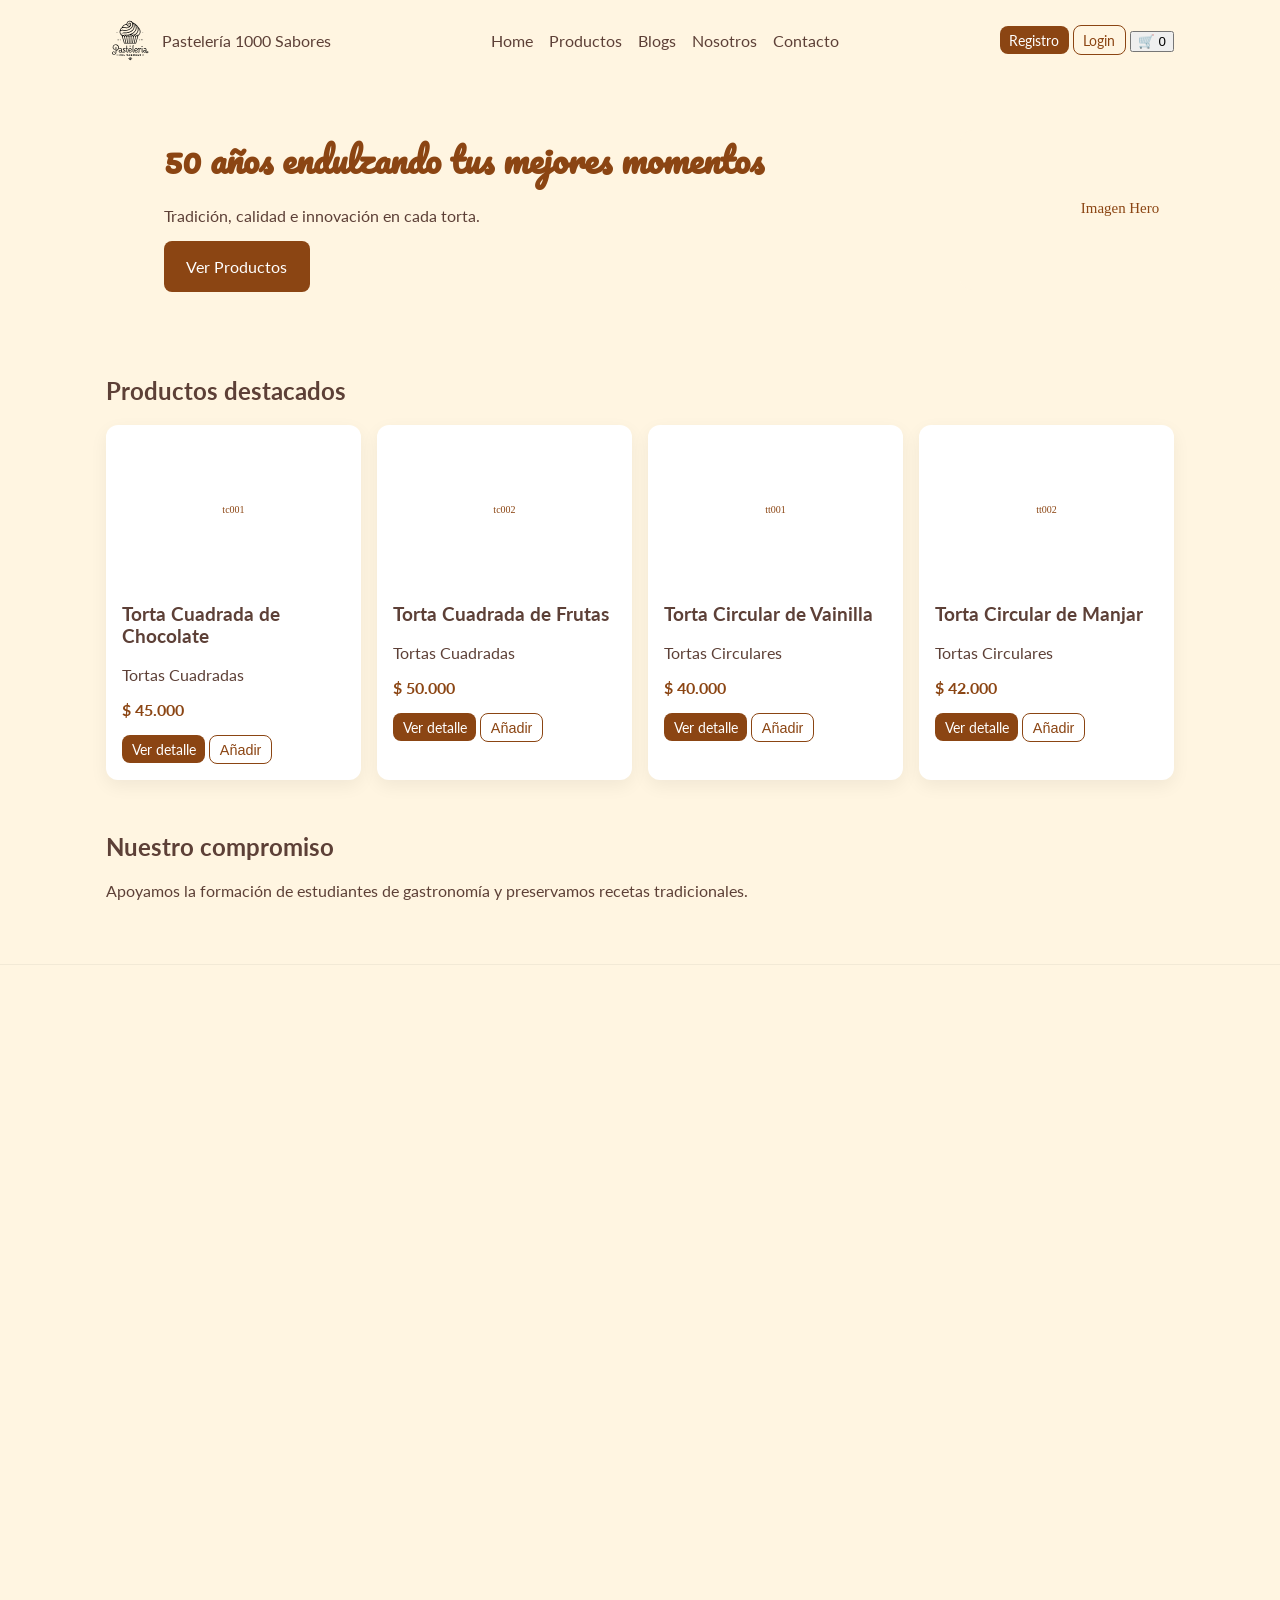
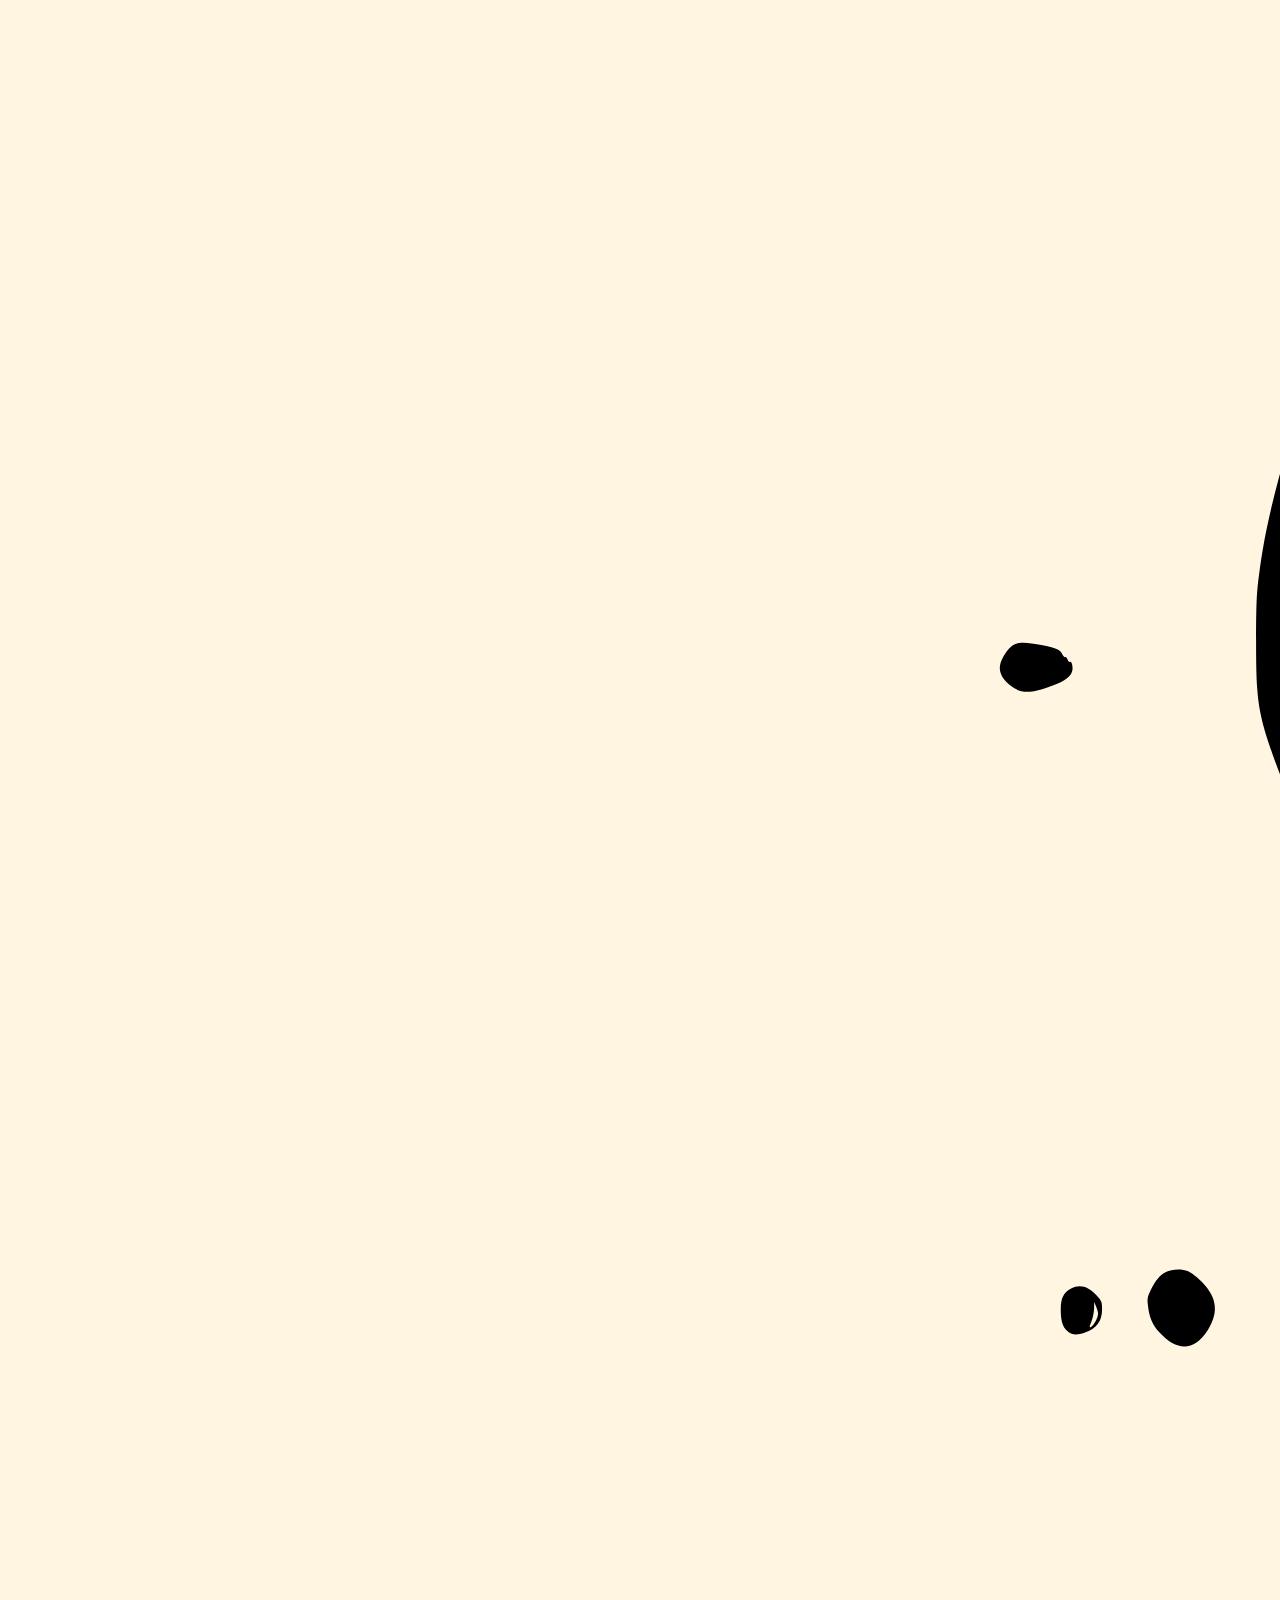
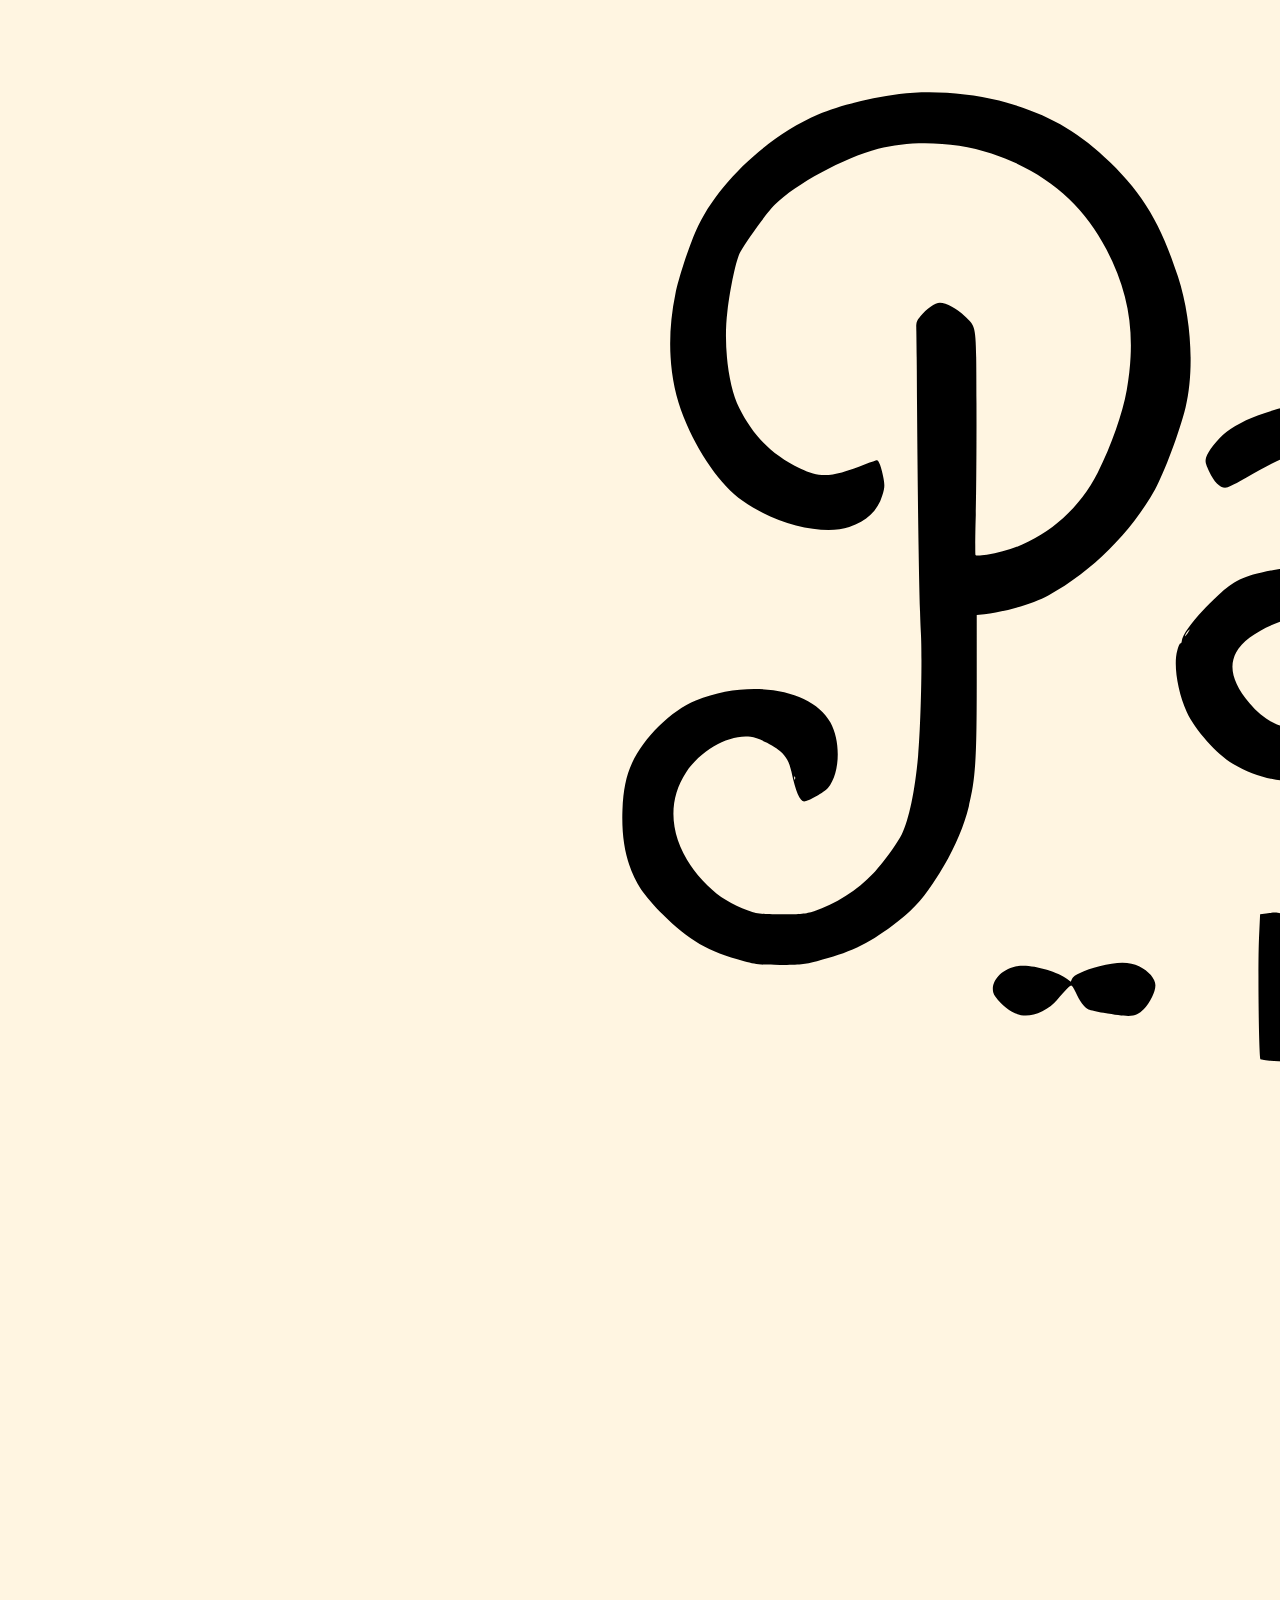
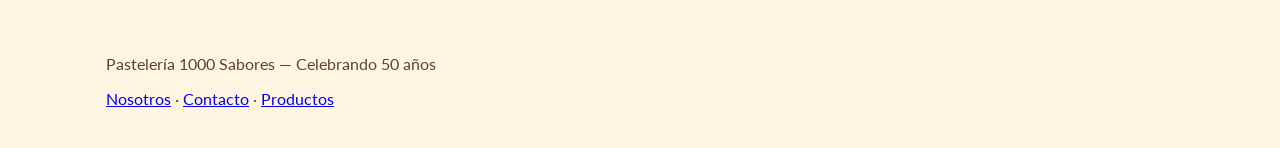
<file: index.html>
<!doctype html>
<html lang="es">
<head>
  <meta charset="utf-8" />
  <meta name="viewport" content="width=device-width,initial-scale=1" />
  <title>Pastelería 1000 Sabores — Home</title>
  <link href="https://fonts.googleapis.com/css2?family=Lato:wght@300;400;700&family=Pacifico&display=swap" rel="stylesheet">
  <link rel="stylesheet" href="css/style.css">
  <link rel="stylesheet" href="css/responsive.css">
</head>
<body>
  <header class="site-header">
    <div class="container header-inner">
      <a href="index.html" class="brand">
        <img src="assets/img/logo.svg" alt="logo" class="logo">
        <span class="brand-name">Pastelería 1000 Sabores</span>
      </a>
      <nav class="main-nav" aria-label="Navegación principal">
        <ul>
          <li><a href="index.html">Home</a></li>
          <li><a href="productos.html">Productos</a></li>
          <li><a href="blogs.html">Blogs</a></li>
          <li><a href="nosotros.html">Nosotros</a></li>
          <li><a href="contacto.html">Contacto</a></li>
        </ul>
      </nav>
      <div class="header-actions">
        <a href="registro.html" class="btn small">Registro</a>
        <a href="login.html" class="btn small ghost">Login</a>
        <button id="cart-btn" aria-label="Ver carrito" class="cart-btn">
          🛒 <span id="cart-count">0</span>
        </button>
      </div>
    </div>
  </header>

  <main>
    <section class="hero">
      <div class="container">
        <h1 class="hero-title">50 años endulzando tus mejores momentos</h1>
        <p class="hero-sub">Tradición, calidad e innovación en cada torta.</p>
        <a href="productos.html" class="btn large">Ver Productos</a>
      </div>
      <img src="assets/img/hero.svg" alt="" class="hero-img" />
    </section>

    <section class="features container" aria-labelledby="catalogo-heading">
      <h2 id="catalogo-heading">Productos destacados</h2>
      <div id="featured-products" class="product-grid"></div>
    </section>

    <section class="why container">
      <h2>Nuestro compromiso</h2>
      <p>Apoyamos la formación de estudiantes de gastronomía y preservamos recetas tradicionales.</p>
    </section>
  </main>

  <footer class="site-footer">
    <div class="container">
      <div class="footer-left">
        <img src="assets/img/logo.svg" alt="logo" class="logo-sm">
        <p>Pastelería 1000 Sabores — Celebrando 50 años</p>
      </div>
      <div class="footer-links">
        <nav>
          <a href="nosotros.html">Nosotros</a> · <a href="contacto.html">Contacto</a> · <a href="productos.html">Productos</a>
        </nav>
      </div>
    </div>
  </footer>

  <script src="js/products.js"></script>
  <script src="js/cart.js"></script>
  <script src="js/render.js"></script>
  <script>
    document.addEventListener('DOMContentLoaded', () => {
      renderFeaturedProducts('#featured-products');
      updateCartCount();
    });
  </script>
</body>
</html>
</file>
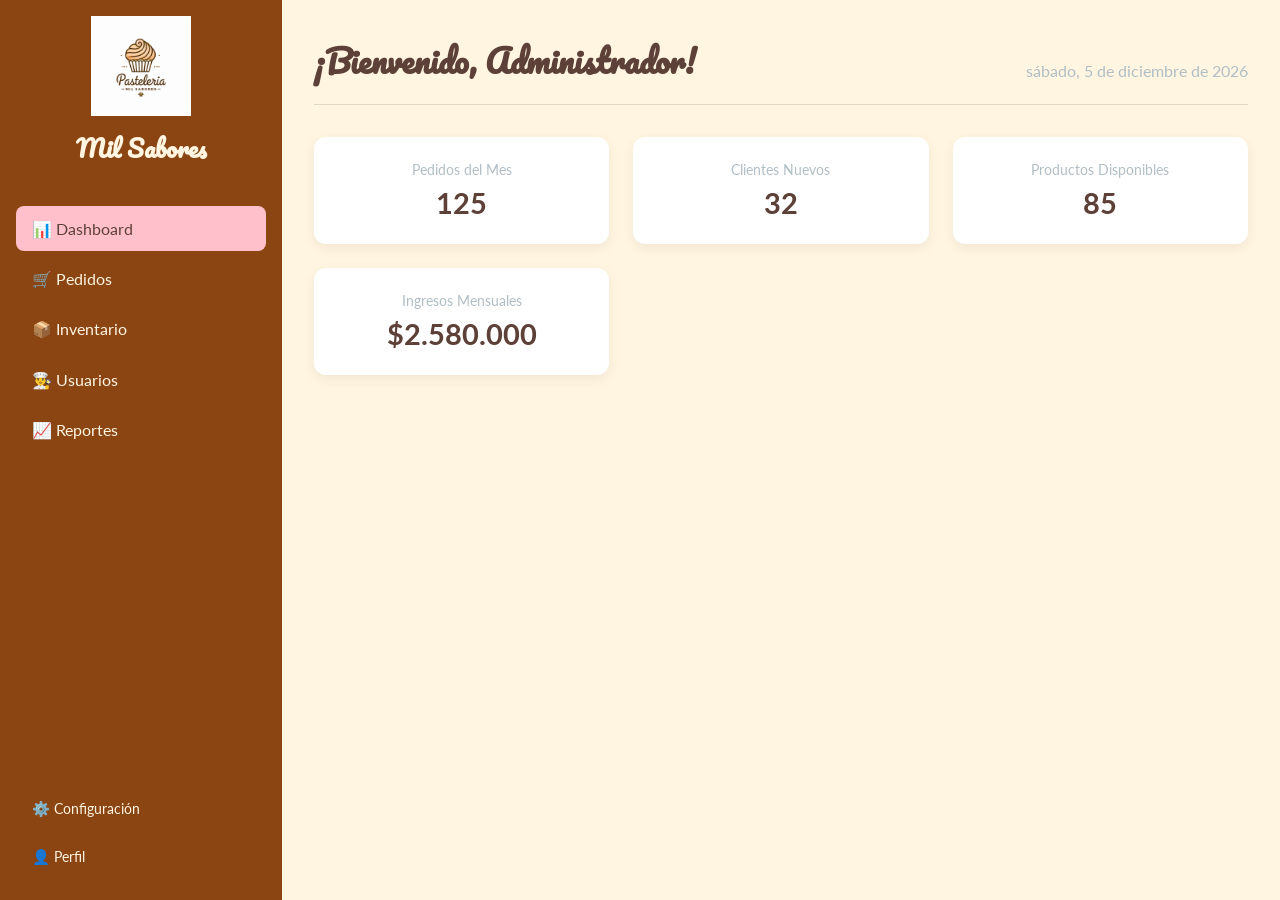
<file: admin/index.html>
<!DOCTYPE html>
<html lang="es">
<head>
  <meta charset="UTF-8">
  <meta name="viewport" content="width=device-width, initial-scale=1.0">
  <title>Dashboard - Pastelería Mil Sabores</title>

  <link rel="preconnect" href="https://fonts.googleapis.com">
  <link rel="preconnect" href="https://fonts.gstatic.com" crossorigin>
  <link href="https://fonts.googleapis.com/css2?family=Lato:wght@400;700&family=Pacifico&display=swap" rel="stylesheet">
  
  <link rel="stylesheet" href="css/styles.css">
</head>
<body>

  <div class="admin-container">
    <aside class="sidebar">
      <div class="logo">
        <a href="index.html"><img src="assets/img/logo.png" alt="Logo Pastelería Mil Sabores"></a>
        <h2>Mil Sabores</h2>
      </div>
      
      <nav class="main-nav">
        <ul>
          <li><a href="index.html" class="active">📊 Dashboard</a></li>
          <li><a href="pedidos.html">🛒 Pedidos</a></li>
          <li><a href="producto.html">📦 Inventario</a></li>
          <li><a href="usuarios.html">👨‍🍳 Usuarios</a></li>
          <li><a href="reportes.html">📈 Reportes</a></li>
        </ul>
      </nav>
      
      <nav class="sidebar-footer">
        <ul>
          <li><a href="#">⚙️ Configuración</a></li>
          <li><a href="#">👤 Perfil</a></li>
        </ul>
      </nav>
    </aside>

    <main class="main-content">
      <header class="page-header">
        <h1>¡Bienvenido, Administrador!</h1>
        <div id="current-date"></div>
      </header>
      
      <section class="dashboard">
        <div class="card">
          <span>Pedidos del Mes</span>
          <strong>125</strong>
        </div>
        <div class="card">
          <span>Clientes Nuevos</span>
          <strong>32</strong>
        </div>
        <div class="card">
          <span>Productos Disponibles</span>
          <strong>85</strong>
        </div>
        <div class="card">
          <span>Ingresos Mensuales</span>
          <strong>$2.580.000</strong>
        </div>
      </section>
    </main>
  </div>

  <script src="js/admin.js"></script>

</body>
</html>
</file>
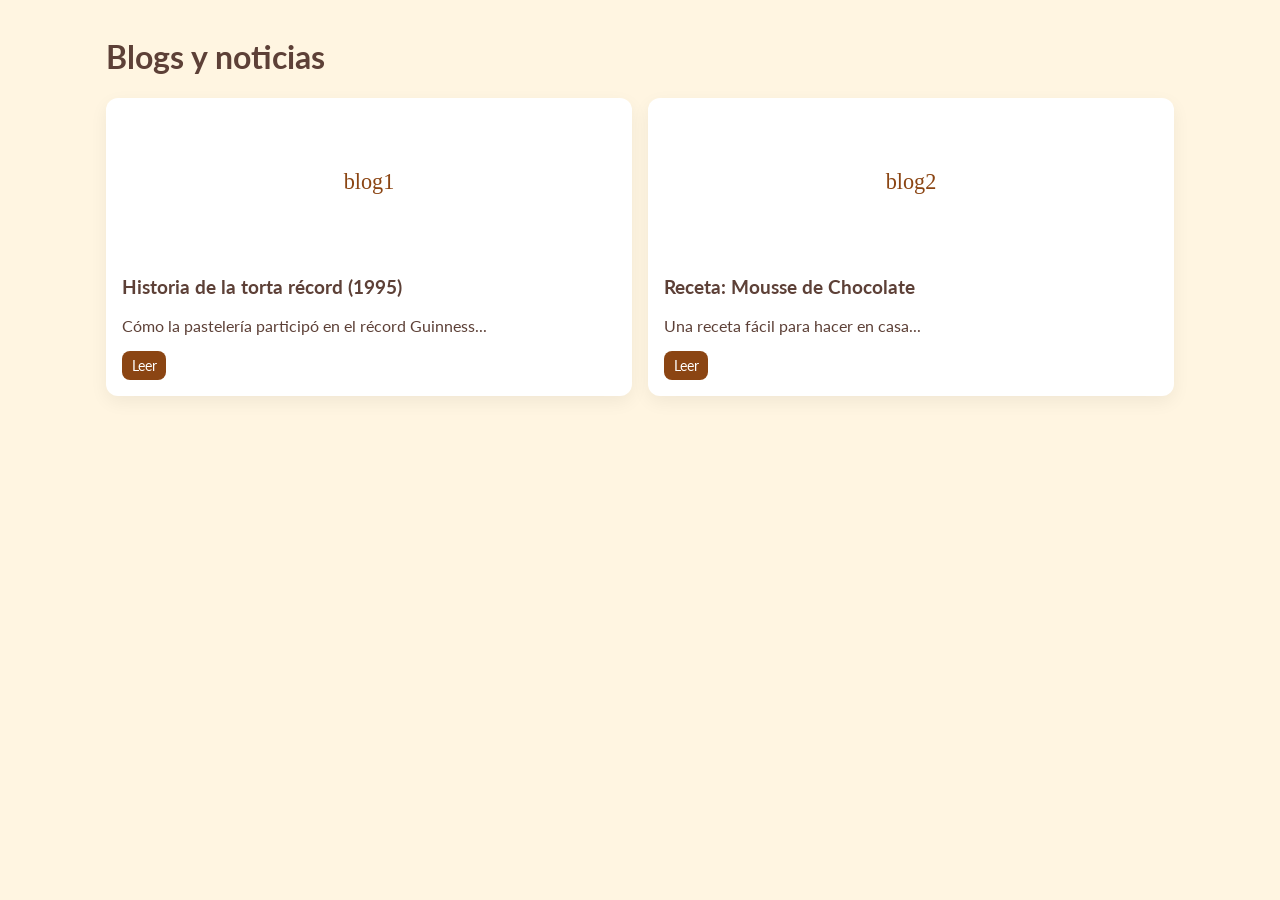
<file: blogs.html>
<!doctype html>
<html lang="es">
<head>
<meta charset="utf-8" />
<meta name="viewport" content="width=device-width,initial-scale=1" />
<title>Blogs — Pastelería 1000 Sabores</title>
<link href="https://fonts.googleapis.com/css2?family=Lato:wght@300;400;700&family=Pacifico&display=swap" rel="stylesheet">
<link rel="stylesheet" href="css/style.css">
</head>
<body>
  <main class="container">
    <h1>Blogs y noticias</h1>
    <div id="blogs-list" class="product-grid"></div>
  </main>

<script>
const BLOGS = [
  { id: 'b1', title: 'Historia de la torta récord (1995)', img: 'assets/img/blog1.svg', excerpt: 'Cómo la pastelería participó en el récord Guinness...' },
  { id: 'b2', title: 'Receta: Mousse de Chocolate', img: 'assets/img/blog2.svg', excerpt: 'Una receta fácil para hacer en casa...' }
];
document.addEventListener('DOMContentLoaded', () => {
  const c = document.getElementById('blogs-list');
  BLOGS.forEach(b => {
    const d = document.createElement('div');
    d.className = 'product-card';
    d.innerHTML = `<img src="${b.img}" alt=""><h3>${b.title}</h3><p class="muted">${b.excerpt}</p><a class="btn small" href="blog-detalle.html?id=${b.id}">Leer</a>`;
    c.appendChild(d);
  });
});
</script>
</body>
</html>
</file>
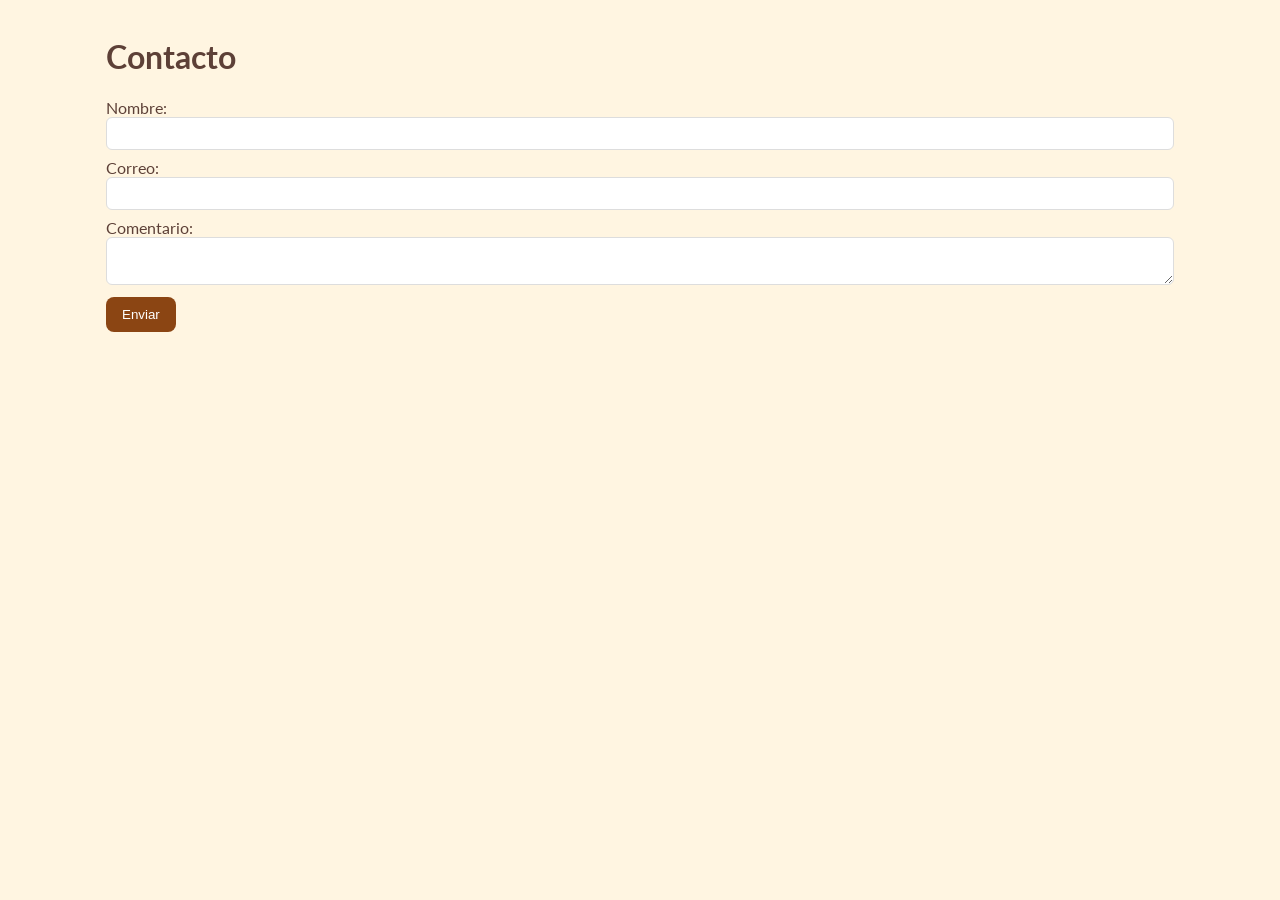
<file: contacto.html>
<!doctype html>
<html lang="es">
<head>
<meta charset="utf-8" />
<meta name="viewport" content="width=device-width,initial-scale=1" />
<title>Contacto — Pastelería 1000 Sabores</title>
<link href="https://fonts.googleapis.com/css2?family=Lato:wght@300;400;700&family=Pacifico&display=swap" rel="stylesheet">
<link rel="stylesheet" href="css/style.css">
</head>
<body>
  <main class="container">
    <h1>Contacto</h1>
    <form id="contact-form">
      <label>Nombre:<input name="name" required maxlength="100"></label>
      <label>Correo:<input name="email" type="email" required></label>
      <label>Comentario:<textarea name="comment" required maxlength="500"></textarea></label>
      <div style="margin-top:.6rem">
        <button class="btn" type="submit">Enviar</button>
      </div>
    </form>
  </main>

<script src="js/validation.js"></script>
<script>
document.addEventListener('DOMContentLoaded', () => {
  const form = document.getElementById('contact-form');
  form.addEventListener('submit', (e) => {
    e.preventDefault();
    const fd = Object.fromEntries(new FormData(form).entries());
    const vEmail = validateEmailRules(fd.email);
    if(!vEmail.ok){ alert(vEmail.msg); return; }
    if(!fd.name || fd.name.length>100){ alert('Nombre requerido y máximo 100 caracteres'); return; }
    if(!fd.comment || fd.comment.length>500){ alert('Comentario requerido y máximo 500 caracteres'); return; }
    alert('Mensaje enviado (simulado). Gracias!');
    form.reset();
  });
});
</script>
</body>
</html>
</file>
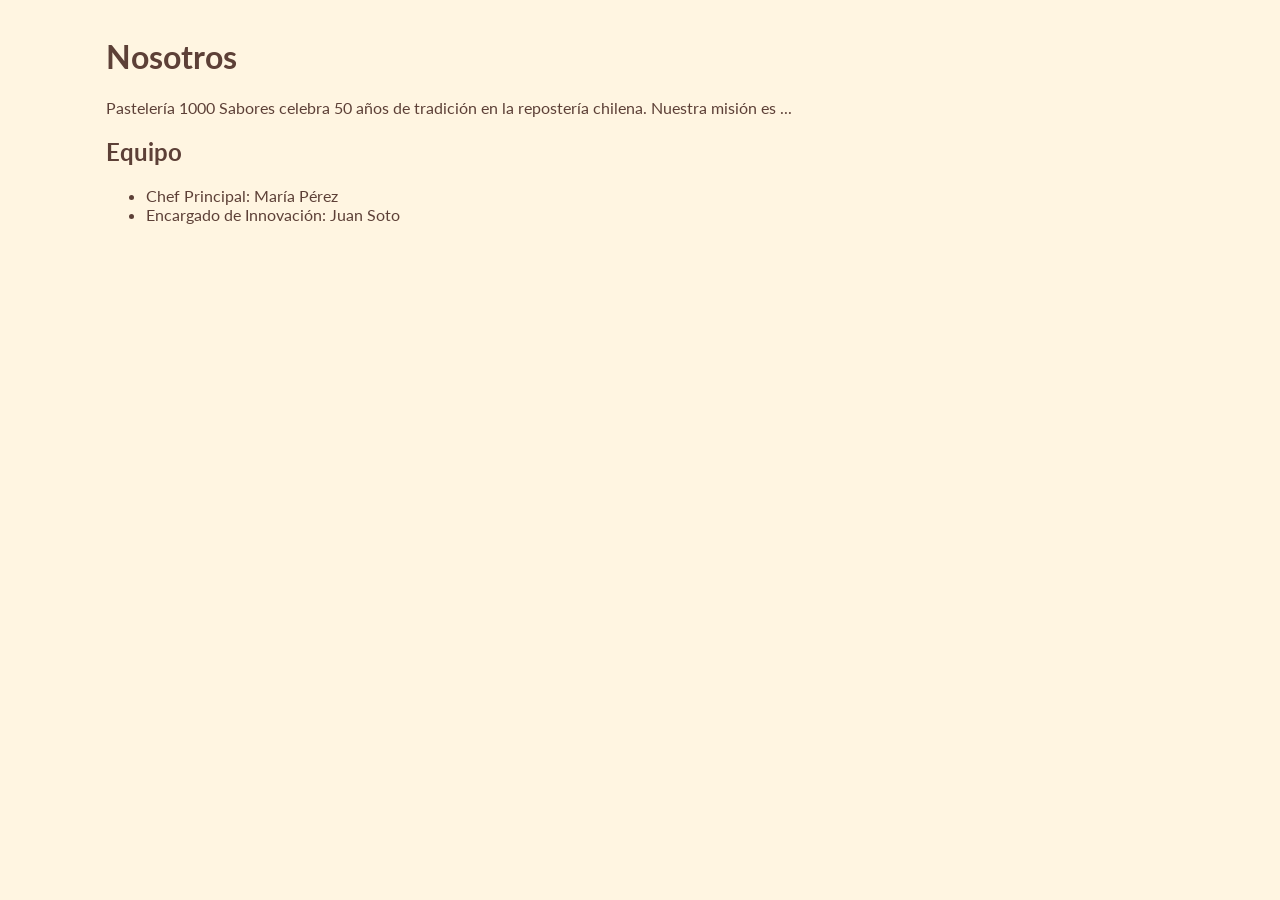
<file: nosotros.html>
<!doctype html>
<html lang="es">
<head>
<meta charset="utf-8" />
<meta name="viewport" content="width=device-width,initial-scale=1" />
<title>Nosotros — Pastelería 1000 Sabores</title>
<link href="https://fonts.googleapis.com/css2?family=Lato:wght@300;400;700&family=Pacifico&display=swap" rel="stylesheet">
<link rel="stylesheet" href="css/style.css">
</head>
<body>
  <main class="container">
    <h1>Nosotros</h1>
    <p>Pastelería 1000 Sabores celebra 50 años de tradición en la repostería chilena. Nuestra misión es ...</p>
    <h2>Equipo</h2>
    <ul>
      <li>Chef Principal: María Pérez</li>
      <li>Encargado de Innovación: Juan Soto</li>
    </ul>
  </main>
</body>
</html>
</file>
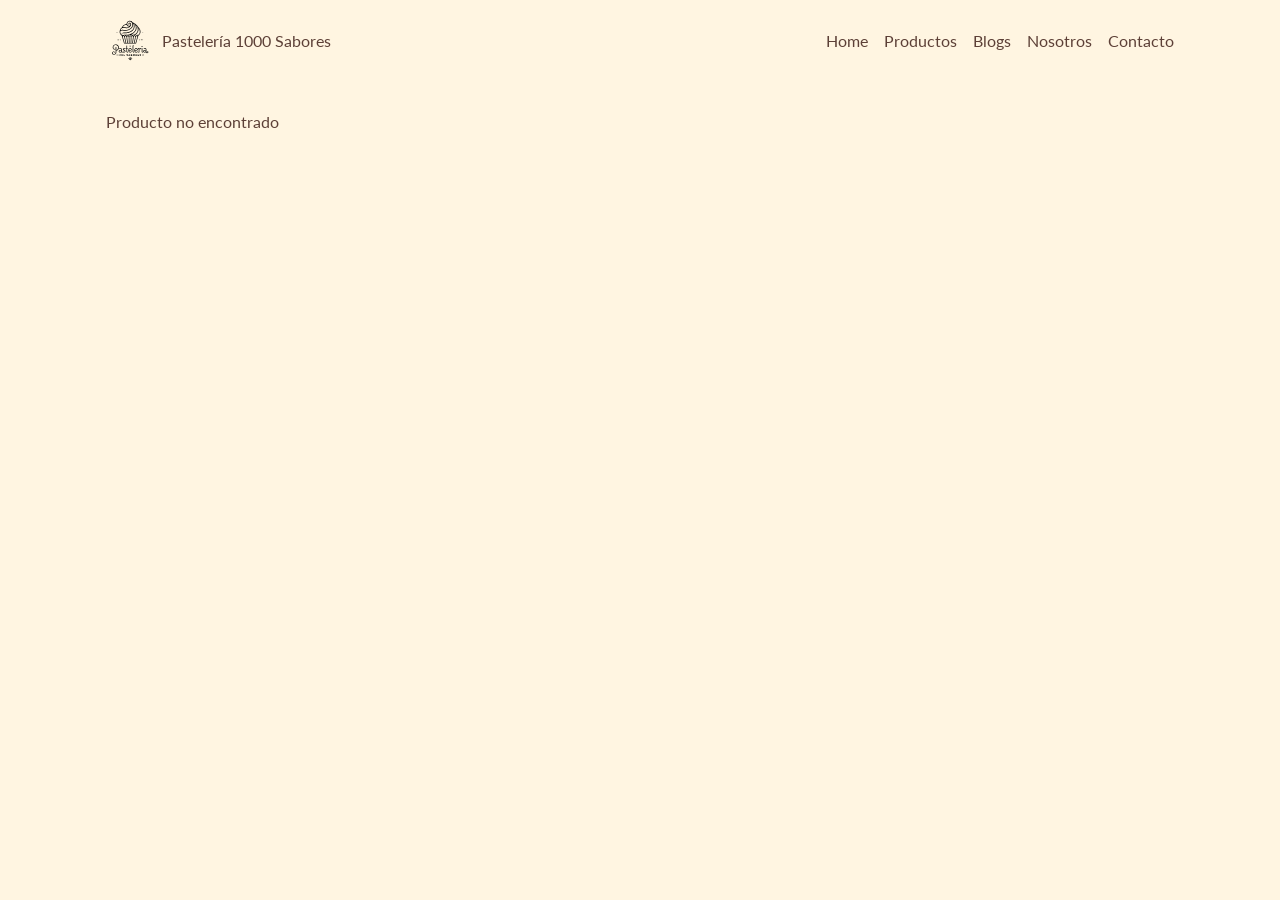
<file: producto-detalle.html>
<!doctype html>
<html lang="es">
<head>
  <meta charset="utf-8" />
  <meta name="viewport" content="width=device-width,initial-scale=1" />
  <title>Detalle del Producto — Pastelería 1000 Sabores</title>
  <link href="https://fonts.googleapis.com/css2?family=Lato:wght@300;400;700&family=Pacifico&display=swap" rel="stylesheet">
  <link rel="stylesheet" href="css/style.css">
</head>
<body>
  <header class="site-header">
    <div class="container header-inner">
      <a href="index.html" class="brand">
        <img src="assets/img/logo.svg" alt="logo" class="logo">
        <span class="brand-name">Pastelería 1000 Sabores</span>
      </a>
      <nav class="main-nav" aria-label="Navegación principal">
        <ul>
          <li><a href="index.html">Home</a></li>
          <li><a href="productos.html">Productos</a></li>
          <li><a href="blogs.html">Blogs</a></li>
          <li><a href="nosotros.html">Nosotros</a></li>
          <li><a href="contacto.html">Contacto</a></li>
        </ul>
      </nav>
    </div>
  </header>

  <main class="container">
    <div id="product-detail"></div>
  </main>

  <script src="js/products.js"></script>
  <script src="js/cart.js"></script>
  <script src="js/render.js"></script>
  <script>
    function getQueryParam(name){
      const url = new URL(window.location.href);
      return url.searchParams.get(name);
    }
    document.addEventListener('DOMContentLoaded', () => {
      const code = getQueryParam('code');
      const prod = PRODUCTS.find(p => p.code === code);
      const el = document.getElementById('product-detail');
      if(!prod){ el.innerHTML = '<p>Producto no encontrado</p>'; return; }
      el.innerHTML = `
        <div class="product-detail-card">
          <img src="${prod.img}" alt="${prod.name}">
          <h2>${prod.name}</h2>
          <p class="muted">${prod.category}</p>
          <p>${prod.desc || ''}</p>
          <p class="price">$ ${prod.price.toLocaleString('es-CL')}</p>
          <label>Mensaje personalizado (opcional):
            <input id="custom-msg" placeholder="Feliz cumpleaños!">
          </label>
          <div style="margin-top:.6rem">
            <button class="btn" id="add-btn">Añadir al carrito</button>
          </div>
        </div>
      `;
      document.getElementById('add-btn').addEventListener('click', () => {
        const msg = document.getElementById('custom-msg').value;
        addToCart(prod.code,1,{message: msg});
        alert('Producto añadido al carrito');
      });
      updateCartCount();
    });
  </script>
</body>
</html>
</file>
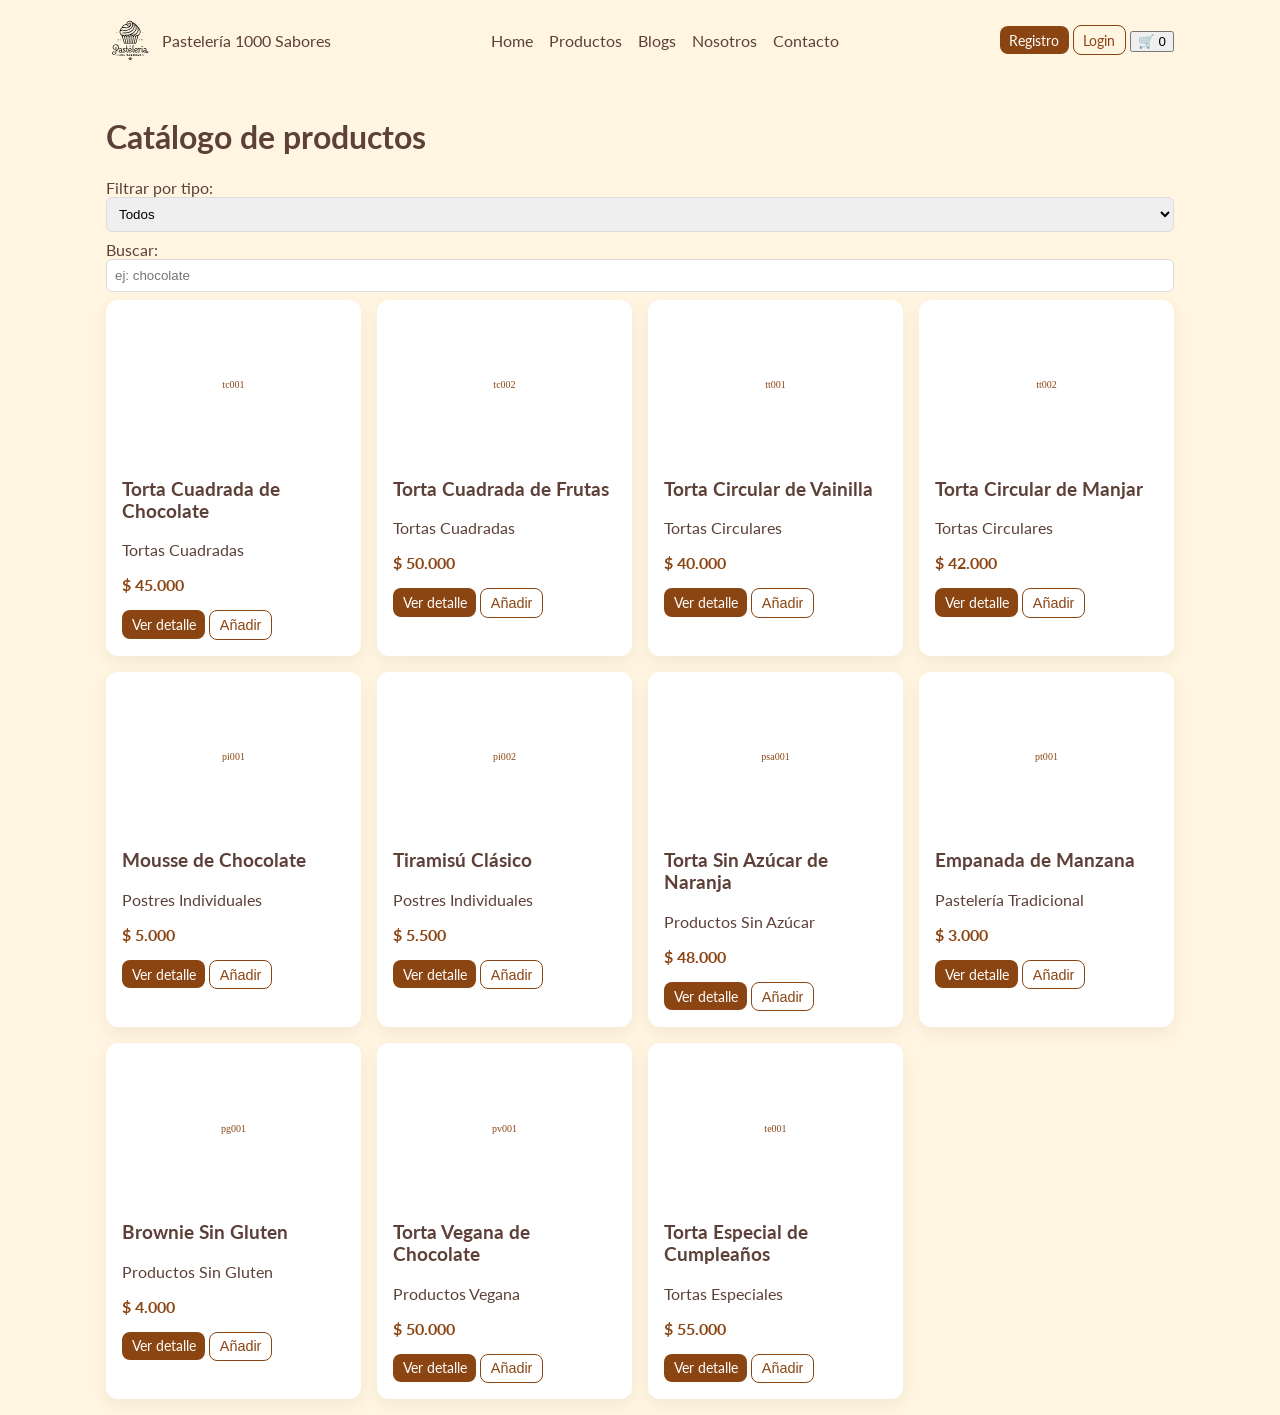
<file: productos.html>
<!doctype html>
<html lang="es">
<head>
  <meta charset="utf-8" />
  <meta name="viewport" content="width=device-width,initial-scale=1" />
  <title>Productos — Pastelería 1000 Sabores</title>
  <link href="https://fonts.googleapis.com/css2?family=Lato:wght@300;400;700&family=Pacifico&display=swap" rel="stylesheet">
  <link rel="stylesheet" href="css/style.css">
  <link rel="stylesheet" href="css/responsive.css">
</head>
<body>
  <header class="site-header">
    <div class="container header-inner">
      <a href="index.html" class="brand">
        <img src="assets/img/logo.svg" alt="logo" class="logo">
        <span class="brand-name">Pastelería 1000 Sabores</span>
      </a>
      <nav class="main-nav" aria-label="Navegación principal">
        <ul>
          <li><a href="index.html">Home</a></li>
          <li><a href="productos.html">Productos</a></li>
          <li><a href="blogs.html">Blogs</a></li>
          <li><a href="nosotros.html">Nosotros</a></li>
          <li><a href="contacto.html">Contacto</a></li>
        </ul>
      </nav>
      <div class="header-actions">
        <a href="registro.html" class="btn small">Registro</a>
        <a href="login.html" class="btn small ghost">Login</a>
        <button id="cart-btn" aria-label="Ver carrito" class="cart-btn">🛒 <span id="cart-count">0</span></button>
      </div>
    </div>
  </header>

  <main class="container">
    <h1>Catálogo de productos</h1>
    <div class="filters">
      <label>Filtrar por tipo:
        <select id="filter-type">
          <option value="">Todos</option>
          <option value="cuadrada">Tortas Cuadradas</option>
          <option value="circular">Tortas Circulares</option>
          <option value="individual">Postres Individuales</option>
        </select>
      </label>
      <label>Buscar:
        <input id="search" placeholder="ej: chocolate">
      </label>
    </div>

    <section id="product-list" class="product-grid" aria-live="polite"></section>
  </main>

  <script src="js/products.js"></script>
  <script src="js/cart.js"></script>
  <script src="js/render.js"></script>
  <script>
    document.addEventListener('DOMContentLoaded', () => {
      const list = document.getElementById('product-list');
      renderProductList('#product-list', PRODUCTS);
      document.getElementById('filter-type').addEventListener('change', (e) => {
        const t = e.target.value;
        const filtered = t ? PRODUCTS.filter(p => p.type === t) : PRODUCTS;
        renderProductList('#product-list', filtered);
      });
      document.getElementById('search').addEventListener('input', (e) => {
        const q = e.target.value.toLowerCase();
        const filtered = PRODUCTS.filter(p => p.name.toLowerCase().includes(q) || (p.desc||'').toLowerCase().includes(q));
        renderProductList('#product-list', filtered);
      });
    });
  </script>
</body>
</html>
</file>
<file: css/style.css>
:root{
  --bg: #FFF5E1;
  --accent: #FFC0CB;
  --choco: #8B4513;
  --text: #5D4037;
  --muted: #B0BEC5;
  --max-width: 1100px;
  --radius: 12px;
}
*{box-sizing:border-box}
body{margin:0;font-family:'Lato',sans-serif;background:var(--bg);color:var(--text)}
.container{max-width:var(--max-width);margin:0 auto;padding:1rem}
.header-inner{display:flex;align-items:center;justify-content:space-between;gap:1rem}
.brand{display:flex;align-items:center;gap:.5rem;text-decoration:none;color:var(--text)}
.logo{width:48px;height:48px}
.main-nav ul{list-style:none;margin:0;padding:0;display:flex;gap:1rem}
.main-nav a{text-decoration:none;color:var(--text)}
.btn{display:inline-block;padding:.6rem 1rem;border-radius:8px;background:var(--choco);color:white;text-decoration:none;border:none;cursor:pointer}
.btn.ghost{background:transparent;border:1px solid var(--choco);color:var(--choco)}
.btn.small{padding:.35rem .6rem;font-size:.9rem}
.btn.large{padding:1rem 1.4rem}
.hero{display:flex;align-items:center;gap:2rem;padding:2rem 0}
.hero-title{font-family:'Pacifico',cursive;font-size:2.2rem;margin:0;color:var(--choco)}
.hero-img{max-width:320px;border-radius:12px}
.product-grid{display:grid;grid-template-columns:repeat(auto-fit,minmax(220px,1fr));gap:1rem}
.product-card{background:white;border-radius:12px;padding:1rem;box-shadow:0 6px 18px rgba(0,0,0,0.06)}
.product-card img{width:100%;height:140px;object-fit:cover;border-radius:8px}
.price{font-weight:700;color:var(--choco)}
.site-footer{padding:1.5rem 0;border-top:1px solid rgba(0,0,0,0.05);margin-top:2rem}
label{display:block;margin:.5rem 0}
input,select,textarea{width:100%;padding:.5rem;border-radius:6px;border:1px solid #ddd}
.field-msg{font-size:.9rem;margin-top:.25rem}
</file>
<file: css/responsive.css>
@media (max-width:800px){
  .hero{flex-direction:column}
  .main-nav{display:none}
}
</file>
<file: admin/css/styles.css>
body {
  margin: 0;
  font-family: 'Lato', sans-serif; 
  background-color: #FFF5E1; 
  color: #5D4037; 
}

.admin-container {
  display: flex;
  min-height: 100vh; /* Usar min-height para mejor flexibilidad */
}

/* --- SIDEBAR --- */
.sidebar {
  width: 250px;
  background-color: #8B4513; 
  color: #FFF5E1;
  display: flex;
  flex-direction: column;
  padding: 1rem;
}

.sidebar .logo {
  text-align: center;
  margin-bottom: 2rem;
}

.sidebar .logo img {
  max-width: 100px; /* Tamaño máximo para el logo */
  height: auto;
}

.sidebar .logo h2 {
  font-family: 'Pacifico', cursive; 
  margin: 0.5rem 0 0;
}

/* Estilos para las listas de navegación */
.sidebar nav ul {
  list-style: none;
  padding: 0;
  margin: 0;
}

/* El flex-grow empuja el footer hacia abajo */
.sidebar .main-nav {
  flex-grow: 1;
}

.sidebar nav a {
  display: block;
  padding: 0.8rem 1rem;
  margin: 0.3rem 0;
  text-decoration: none;
  color: #FFF5E1;
  border-radius: 8px;
  transition: background-color 0.2s, color 0.2s;
}

.sidebar nav a.active,
.sidebar nav a:hover {
  background-color: #FFC0CB; 
  color: #5D4037;
}

.sidebar-footer a {
  padding: 0.6rem 1rem;
  font-size: 0.9rem;
}


/* --- CONTENIDO PRINCIPAL --- */
.main-content {
  flex: 1;
  padding: 2rem;
  overflow-y: auto; /* Permite scroll si el contenido es muy largo */
}

header {
  display: flex;
  justify-content: space-between;
  align-items: center;
  border-bottom: 1px solid #e0d8c7;
  padding-bottom: 1rem;
}

header h1 {
  font-family: 'Pacifico', cursive;
  margin: 0;
}

/* Estilo para el nuevo botón de notificaciones */
.notificaciones {
  background: #fff;
  border: 1px solid #e0d8c7;
  border-radius: 50%;
  width: 40px;
  height: 40px;
  font-size: 1.2rem;
  cursor: pointer;
  display: flex;
  align-items: center;
  justify-content: center;
  transition: background-color 0.2s;
}
.notificaciones:hover {
  background-color: #FFC0CB;
  border-color: #FFC0CB;
}

.dashboard {
  margin-top: 2rem;
  display: grid;
  grid-template-columns: repeat(auto-fit, minmax(220px, 1fr));
  gap: 1.5rem;
}

.card {
  background: #fff;
  padding: 1.5rem;
  border-radius: 12px;
  box-shadow: 0 4px 12px rgba(93, 64, 55, 0.08);
  text-align: center;
  display: flex;
  flex-direction: column;
  gap: 0.5rem;
}

/* Texto descriptivo de la tarjeta */
.card span {
  font-size: 0.9rem;
  color: #B0BEC5; 
}

/* Valor numérico de la tarjeta */
.card strong {
  font-size: 1.8rem;
  font-weight: 700;
  color: #5D4037;
}

/* --- ESTILO PARA LA FECHA EN EL HEADER --- */
#current-date {
  font-size: 1rem;
  font-family: 'Lato', sans-serif;
  color: #B0BEC5; /* Color de texto secundario */
  align-self: flex-end; /* Alinea la fecha con la parte de abajo del título */
  padding-bottom: 0.5rem;
}
</file>
